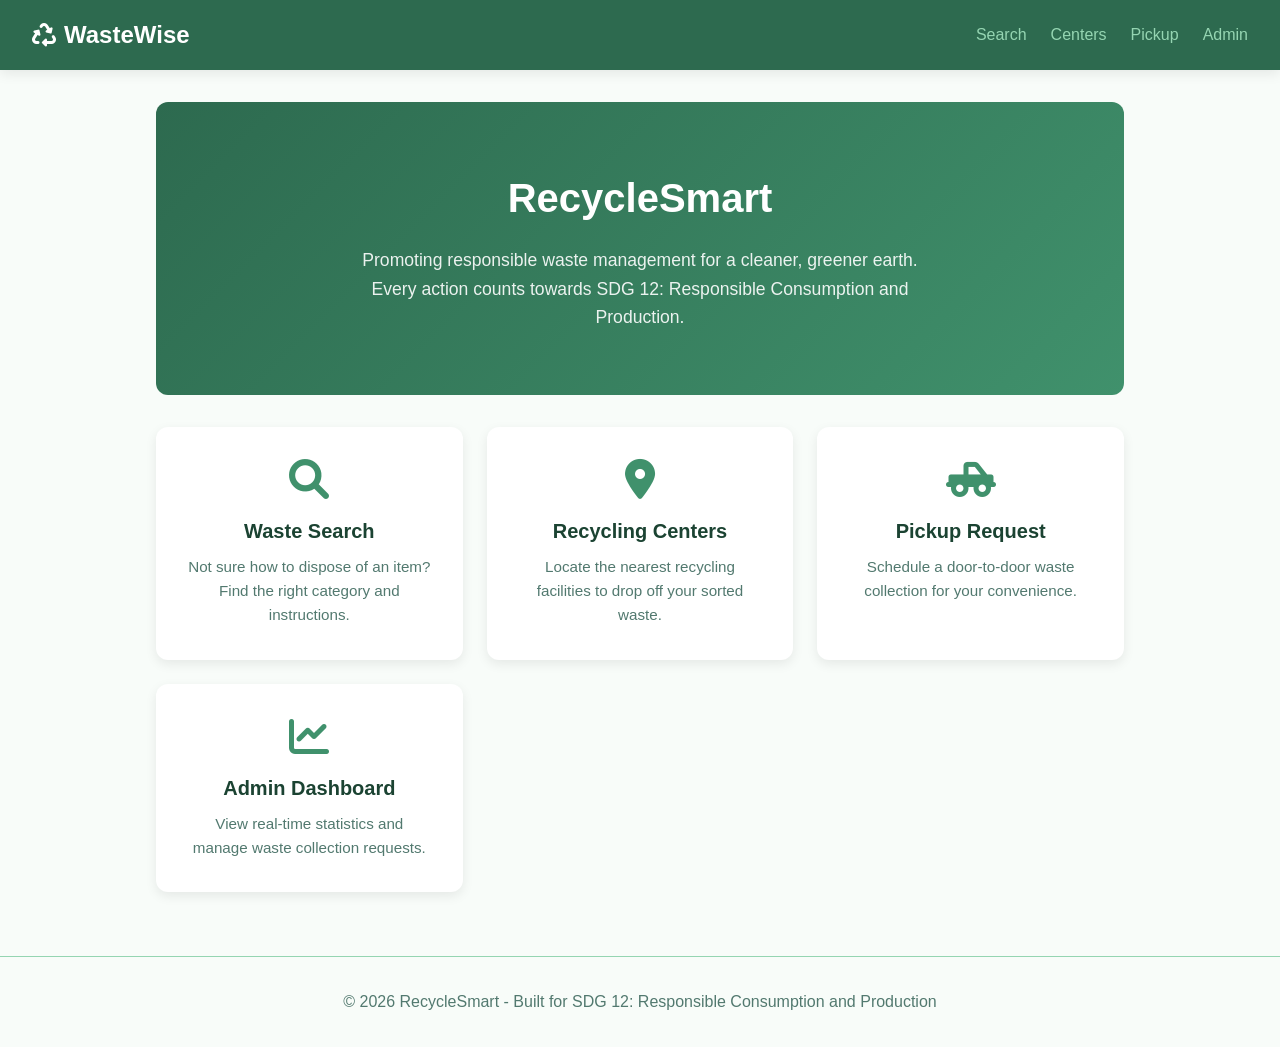
<file: index.html>
<!DOCTYPE html>
<html lang="en">

<head>
    <meta charset="UTF-8">
    <meta name="viewport" content="width=device-width, initial-scale=1.0">
    <title>WasteWise - RecycleSmart</title>
    <link rel="stylesheet" href="style.css">
    <link rel="stylesheet" href="https://cdnjs.cloudflare.com/ajax/libs/font-awesome/6.0.0/css/all.min.css">
</head>

<body>
    <nav>
        <a href="index.html" class="logo">
            <i class="fas fa-recycle"></i> WasteWise
        </a>
        <div class="nav-links">
            <a href="search.html">Search</a>
            <a href="recycling-centers.html">Centers</a>
            <a href="pickup-request.html">Pickup</a>
            <a href="admin-dashboard.html">Admin</a>
        </div>
    </nav>

    <div class="container">
        <header class="hero">
            <h1>RecycleSmart</h1>
            <p>Promoting responsible waste management for a cleaner, greener earth. Every action counts towards SDG 12:
                Responsible Consumption and Production.</p>
        </header>

        <section class="grid">
            <a href="search.html" class="card">
                <i class="fas fa-search"></i>
                <h3>Waste Search</h3>
                <p>Not sure how to dispose of an item? Find the right category and instructions.</p>
            </a>

            <a href="recycling-centers.html" class="card">
                <i class="fas fa-map-marker-alt"></i>
                <h3>Recycling Centers</h3>
                <p>Locate the nearest recycling facilities to drop off your sorted waste.</p>
            </a>

            <a href="pickup-request.html" class="card">
                <i class="fas fa-truck-pickup"></i>
                <h3>Pickup Request</h3>
                <p>Schedule a door-to-door waste collection for your convenience.</p>
            </a>

            <a href="admin-dashboard.html" class="card">
                <i class="fas fa-chart-line"></i>
                <h3>Admin Dashboard</h3>
                <p>View real-time statistics and manage waste collection requests.</p>
            </a>
        </section>
    </div>

    <footer>
        <p>&copy; 2026 RecycleSmart - Built for SDG 12: Responsible Consumption and Production</p>
    </footer>

    <script src="script.js"></script>
</body>

</html>
</file>
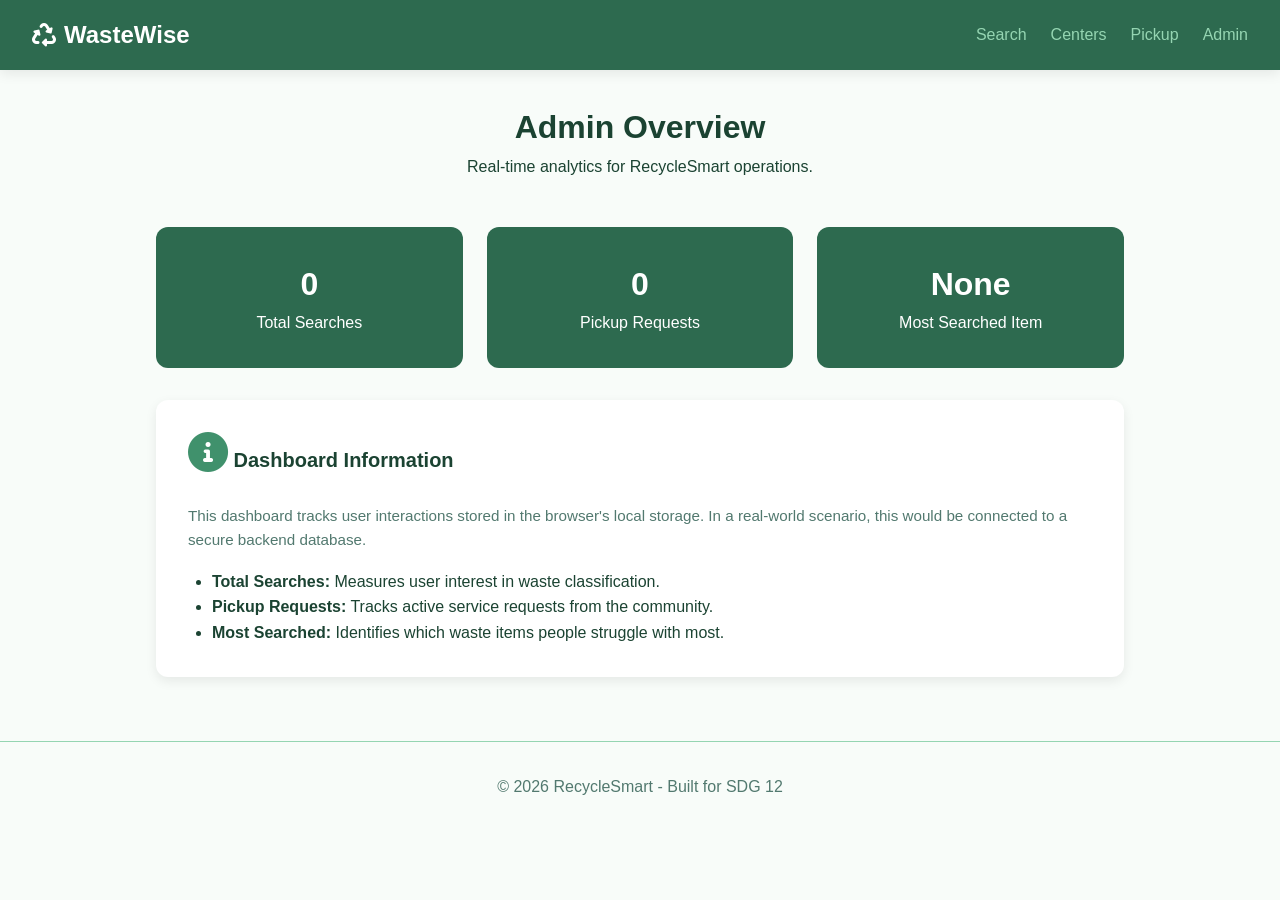
<file: admin-dashboard.html>
<!DOCTYPE html>
<html lang="en">

<head>
    <meta charset="UTF-8">
    <meta name="viewport" content="width=device-width, initial-scale=1.0">
    <title>Admin Dashboard - WasteWise</title>
    <link rel="stylesheet" href="style.css">
    <link rel="stylesheet" href="https://cdnjs.cloudflare.com/ajax/libs/font-awesome/6.0.0/css/all.min.css">
</head>

<body>
    <nav>
        <a href="index.html" class="logo">
            <i class="fas fa-recycle"></i> WasteWise
        </a>
        <div class="nav-links">
            <a href="search.html">Search</a>
            <a href="recycling-centers.html">Centers</a>
            <a href="pickup-request.html">Pickup</a>
            <a href="admin-dashboard.html">Admin</a>
        </div>
    </nav>

    <div class="container" id="dashboardSection">
        <header style="text-align: center; margin-bottom: 3rem;">
            <h1>Admin Overview</h1>
            <p>Real-time analytics for RecycleSmart operations.</p>
        </header>

        <div class="stats-grid">
            <div class="stat-box">
                <span class="number" id="totalSearches">0</span>
                <p>Total Searches</p>
            </div>
            <div class="stat-box">
                <span class="number" id="totalRequests">0</span>
                <p>Pickup Requests</p>
            </div>
            <div class="stat-box">
                <span class="number" id="mostSearched">-</span>
                <p>Most Searched Item</p>
            </div>
        </div>

        <div class="card" style="text-align: left;">
            <h3><i class="fas fa-info-circle"></i> Dashboard Information</h3>
            <p style="margin-top: 1rem;">This dashboard tracks user interactions stored in the browser's local storage.
                In a real-world scenario, this would be connected to a secure backend database.</p>
            <ul style="margin-top: 1rem; padding-left: 1.5rem;">
                <li><strong>Total Searches:</strong> Measures user interest in waste classification.</li>
                <li><strong>Pickup Requests:</strong> Tracks active service requests from the community.</li>
                <li><strong>Most Searched:</strong> Identifies which waste items people struggle with most.</li>
            </ul>
        </div>
    </div>

    <footer>
        <p>&copy; 2026 RecycleSmart - Built for SDG 12</p>
    </footer>

    <script src="script.js"></script>
</body>

</html>
</file>
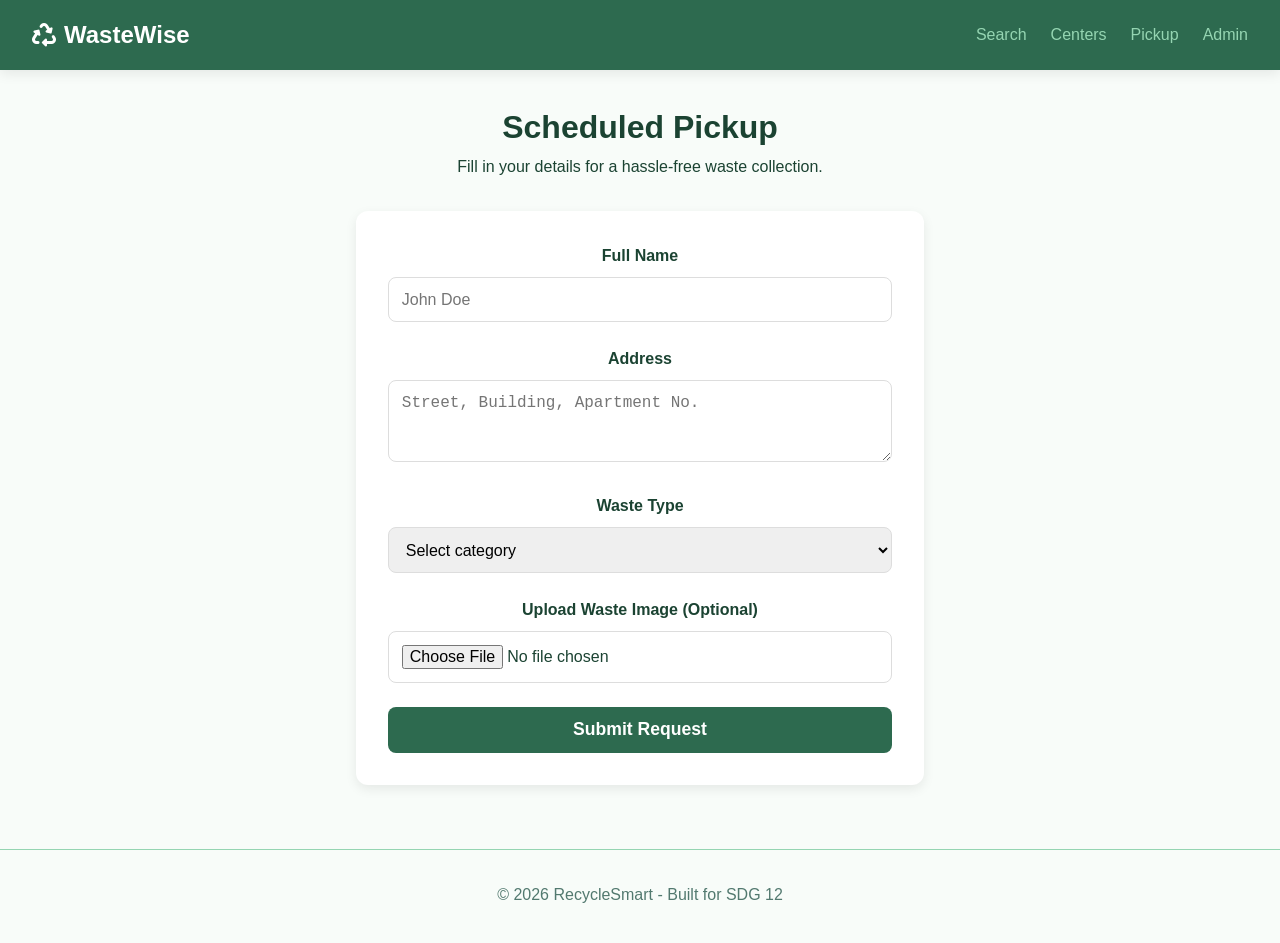
<file: pickup-request.html>
<!DOCTYPE html>
<html lang="en">

<head>
    <meta charset="UTF-8">
    <meta name="viewport" content="width=device-width, initial-scale=1.0">
    <title>Pickup Request - WasteWise</title>
    <link rel="stylesheet" href="style.css">
    <link rel="stylesheet" href="https://cdnjs.cloudflare.com/ajax/libs/font-awesome/6.0.0/css/all.min.css">
</head>

<body>
    <nav>
        <a href="index.html" class="logo">
            <i class="fas fa-recycle"></i> WasteWise
        </a>
        <div class="nav-links">
            <a href="search.html">Search</a>
            <a href="recycling-centers.html">Centers</a>
            <a href="pickup-request.html">Pickup</a>
            <a href="admin-dashboard.html">Admin</a>
        </div>
    </nav>

    <div class="container" style="max-width: 600px;">
        <header style="text-align: center; margin-bottom: 2rem;">
            <h1>Scheduled Pickup</h1>
            <p>Fill in your details for a hassle-free waste collection.</p>
        </header>

        <form id="pickupForm" class="card">
            <div class="form-group">
                <label for="name">Full Name</label>
                <input type="text" id="name" required placeholder="John Doe">
            </div>

            <div class="form-group">
                <label for="address">Address</label>
                <textarea id="address" required placeholder="Street, Building, Apartment No." rows="3"></textarea>
            </div>

            <div class="form-group">
                <label for="wasteType">Waste Type</label>
                <select id="wasteType" required>
                    <option value="" disabled selected>Select category</option>
                    <option value="dry">Dry Waste (Plastic, Paper, Glass)</option>
                    <option value="wet">Wet Waste (Organic, Food)</option>
                    <option value="ewaste">E-Waste (Electronics, Batteries)</option>
                    <option value="mixed">Mixed Waste</option>
                </select>
            </div>

            <div class="form-group">
                <label for="wasteImage">Upload Waste Image (Optional)</label>
                <input type="file" id="wasteImage" accept="image/*">
            </div>

            <button type="submit" class="btn-large">Submit Request</button>
        </form>
    </div>

    <footer>
        <p>&copy; 2026 RecycleSmart - Built for SDG 12</p>
    </footer>

    <script src="script.js"></script>
</body>

</html>
</file>
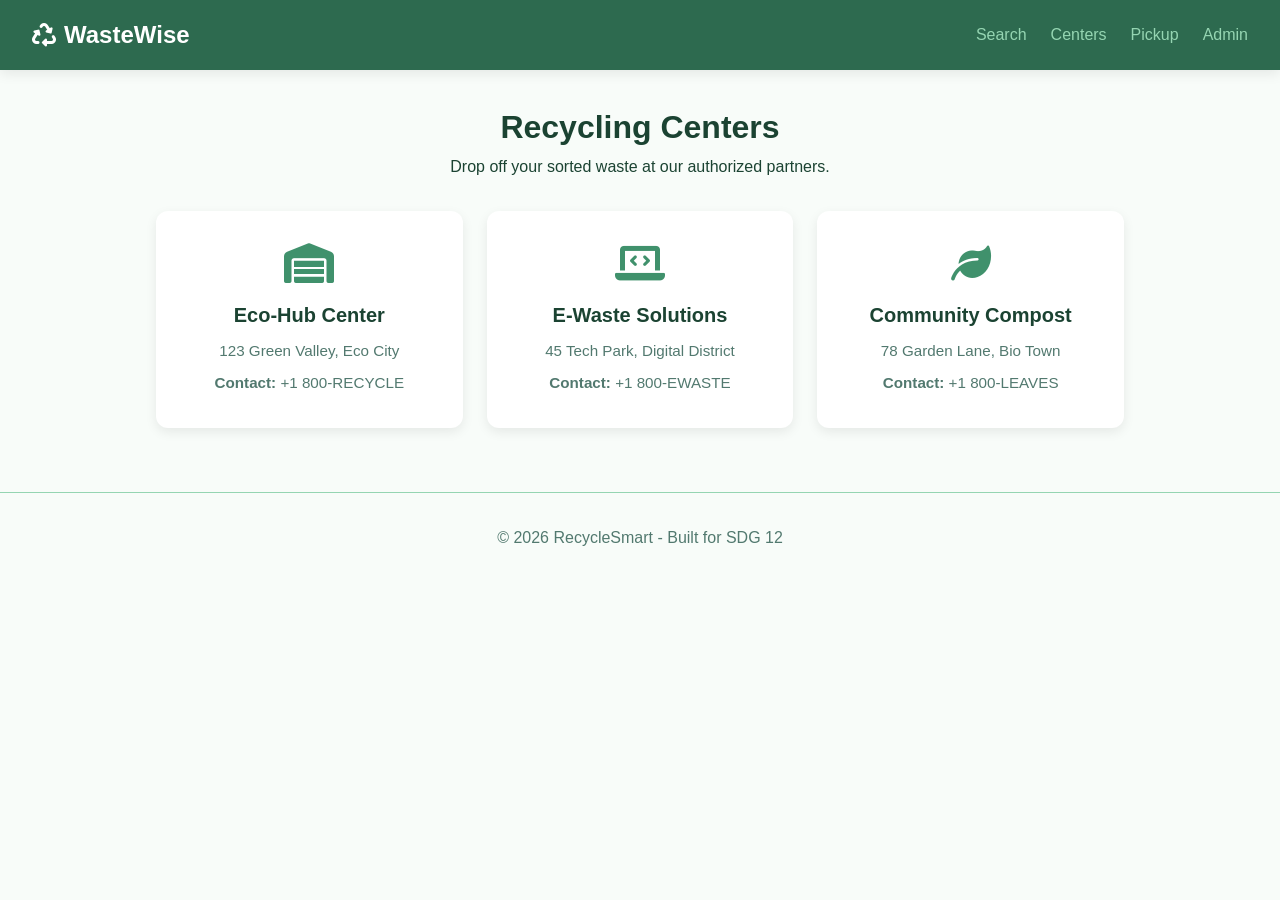
<file: recycling-centers.html>
<!DOCTYPE html>
<html lang="en">

<head>
    <meta charset="UTF-8">
    <meta name="viewport" content="width=device-width, initial-scale=1.0">
    <title>Recycling Centers - WasteWise</title>
    <link rel="stylesheet" href="style.css">
    <link rel="stylesheet" href="https://cdnjs.cloudflare.com/ajax/libs/font-awesome/6.0.0/css/all.min.css">
</head>

<body>
    <nav>
        <a href="index.html" class="logo">
            <i class="fas fa-recycle"></i> WasteWise
        </a>
        <div class="nav-links">
            <a href="search.html">Search</a>
            <a href="recycling-centers.html">Centers</a>
            <a href="pickup-request.html">Pickup</a>
            <a href="admin-dashboard.html">Admin</a>
        </div>
    </nav>

    <div class="container">
        <header style="text-align: center; margin-bottom: 2rem;">
            <h1>Recycling Centers</h1>
            <p>Drop off your sorted waste at our authorized partners.</p>
        </header>

        <div class="grid">
            <div class="card">
                <i class="fas fa-warehouse"></i>
                <h3>Eco-Hub Center</h3>
                <p>123 Green Valley, Eco City</p>
                <p style="margin-top: 0.5rem;"><strong>Contact:</strong> +1 800-RECYCLE</p>
            </div>

            <div class="card">
                <i class="fas fa-laptop-code"></i>
                <h3>E-Waste Solutions</h3>
                <p>45 Tech Park, Digital District</p>
                <p style="margin-top: 0.5rem;"><strong>Contact:</strong> +1 800-EWASTE</p>
            </div>

            <div class="card">
                <i class="fas fa-leaf"></i>
                <h3>Community Compost</h3>
                <p>78 Garden Lane, Bio Town</p>
                <p style="margin-top: 0.5rem;"><strong>Contact:</strong> +1 800-LEAVES</p>
            </div>
        </div>
    </div>

    <footer>
        <p>&copy; 2026 RecycleSmart - Built for SDG 12</p>
    </footer>

    <script src="script.js"></script>
</body>

</html>
</file>
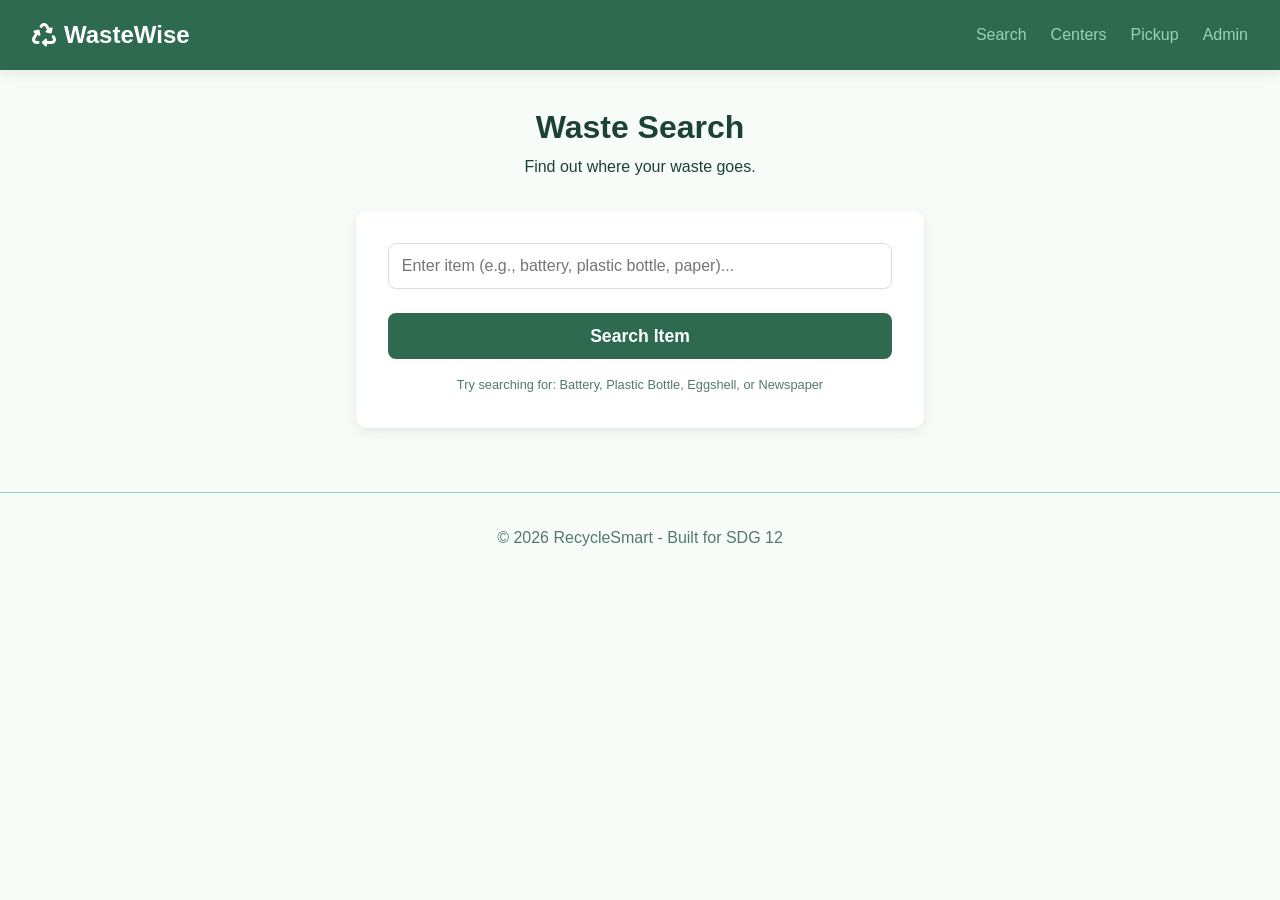
<file: search.html>
<!DOCTYPE html>
<html lang="en">

<head>
    <meta charset="UTF-8">
    <meta name="viewport" content="width=device-width, initial-scale=1.0">
    <title>Waste Search - WasteWise</title>
    <link rel="stylesheet" href="style.css">
    <link rel="stylesheet" href="https://cdnjs.cloudflare.com/ajax/libs/font-awesome/6.0.0/css/all.min.css">
</head>

<body>
    <nav>
        <a href="index.html" class="logo">
            <i class="fas fa-recycle"></i> WasteWise
        </a>
        <div class="nav-links">
            <a href="search.html">Search</a>
            <a href="recycling-centers.html">Centers</a>
            <a href="pickup-request.html">Pickup</a>
            <a href="admin-dashboard.html">Admin</a>
        </div>
    </nav>

    <div class="container" style="max-width: 600px;">
        <header style="text-align: center; margin-bottom: 2rem;">
            <h1>Waste Search</h1>
            <p>Find out where your waste goes.</p>
        </header>

        <div class="card">
            <div class="form-group">
                <input type="text" id="wasteInput" placeholder="Enter item (e.g., battery, plastic bottle, paper)...">
            </div>
            <button onclick="searchWaste()" class="btn-large">Search Item</button>
            <p style="margin-top: 1rem; font-size: 0.8rem; color: var(--text-light);">Try searching for: Battery,
                Plastic Bottle, Eggshell, or Newspaper</p>
        </div>

        <div id="searchResult"></div>
    </div>

    <footer>
        <p>&copy; 2026 RecycleSmart - Built for SDG 12</p>
    </footer>

    <script src="script.js"></script>
</body>

</html>
</file>
<file: style.css>
:root {
    --primary: #2d6a4f;
    --secondary: #40916c;
    --accent: #95d5b2;
    --background: #f8fcf9;
    --card-bg: #ffffff;
    --text: #1b4332;
    --text-light: #52796f;
    --danger: #e76f51;
    --shadow: 0 4px 12px rgba(0, 0, 0, 0.08);
    --border-radius: 12px;
}

* {
    margin: 0;
    padding: 0;
    box-sizing: border-box;
}

body {
    font-family: 'Inter', -apple-system, BlinkMacSystemFont, "Segoe UI", Roboto, Helvetica, Arial, sans-serif;
    background-color: var(--background);
    color: var(--text);
    line-height: 1.6;
}

nav {
    background-color: var(--primary);
    padding: 1rem 2rem;
    display: flex;
    justify-content: space-between;
    align-items: center;
    position: sticky;
    top: 0;
    z-index: 1000;
    box-shadow: var(--shadow);
}

.logo {
    color: white;
    font-size: 1.5rem;
    font-weight: 700;
    text-decoration: none;
    display: flex;
    align-items: center;
    gap: 0.5rem;
}

.nav-links {
    display: flex;
    gap: 1.5rem;
}

.nav-links a {
    color: var(--accent);
    text-decoration: none;
    font-weight: 500;
    transition: color 0.3s ease;
}

.nav-links a:hover {
    color: white;
}

.container {
    max-width: 1000px;
    margin: 2rem auto;
    padding: 0 1rem;
}

.hero {
    text-align: center;
    padding: 4rem 1rem;
    background: linear-gradient(135deg, var(--primary), var(--secondary));
    color: white;
    border-radius: var(--border-radius);
    margin-bottom: 2rem;
}

.hero h1 {
    font-size: 2.5rem;
    margin-bottom: 1rem;
}

.hero p {
    font-size: 1.1rem;
    max-width: 600px;
    margin: 0 auto;
    opacity: 0.9;
}

.grid {
    display: grid;
    grid-template-columns: repeat(auto-fit, minmax(280px, 1fr));
    gap: 1.5rem;
}

.card {
    background: var(--card-bg);
    padding: 2rem;
    border-radius: var(--border-radius);
    box-shadow: var(--shadow);
    text-align: center;
    transition: transform 0.3s ease, box-shadow 0.3s ease;
    text-decoration: none;
    color: inherit;
    display: block;
}

.card:hover {
    transform: translateY(-5px);
    box-shadow: 0 8px 24px rgba(0, 0, 0, 0.12);
}

.card i {
    font-size: 2.5rem;
    color: var(--secondary);
    margin-bottom: 1rem;
}

.card h3 {
    margin-bottom: 0.5rem;
    font-size: 1.25rem;
}

.card p {
    color: var(--text-light);
    font-size: 0.95rem;
}

footer {
    text-align: center;
    padding: 2rem;
    margin-top: 4rem;
    border-top: 1px solid var(--accent);
    color: var(--text-light);
}

/* Forms and Buttons */
.form-group {
    margin-bottom: 1.5rem;
}

label {
    display: block;
    margin-bottom: 0.5rem;
    font-weight: 600;
}

input, select, textarea {
    width: 100%;
    padding: 0.8rem;
    border: 1px solid #ddd;
    border-radius: 8px;
    font-size: 1rem;
}

button {
    background-color: var(--primary);
    color: white;
    padding: 0.8rem 1.5rem;
    border: none;
    border-radius: 8px;
    font-weight: 600;
    cursor: pointer;
    transition: background 0.3s ease;
}

button:hover {
    background-color: var(--secondary);
}

.btn-large {
    width: 100%;
    font-size: 1.1rem;
}

/* Stats Dashboard */
.stats-grid {
    display: grid;
    grid-template-columns: repeat(3, 1fr);
    gap: 1.5rem;
    margin-bottom: 2rem;
}

.stat-box {
    background: var(--primary);
    color: white;
    padding: 2rem;
    border-radius: var(--border-radius);
    text-align: center;
}

.stat-box .number {
    font-size: 2rem;
    font-weight: 700;
    display: block;
}

.result-card {
    background: white;
    padding: 2rem;
    border-radius: var(--border-radius);
    box-shadow: var(--shadow);
    margin-top: 2rem;
    border-left: 5px solid var(--secondary);
}

.category-tag {
    display: inline-block;
    padding: 0.3rem 0.8rem;
    border-radius: 20px;
    font-size: 0.8rem;
    font-weight: 600;
    background: var(--accent);
    margin-bottom: 1rem;
}
</file>
